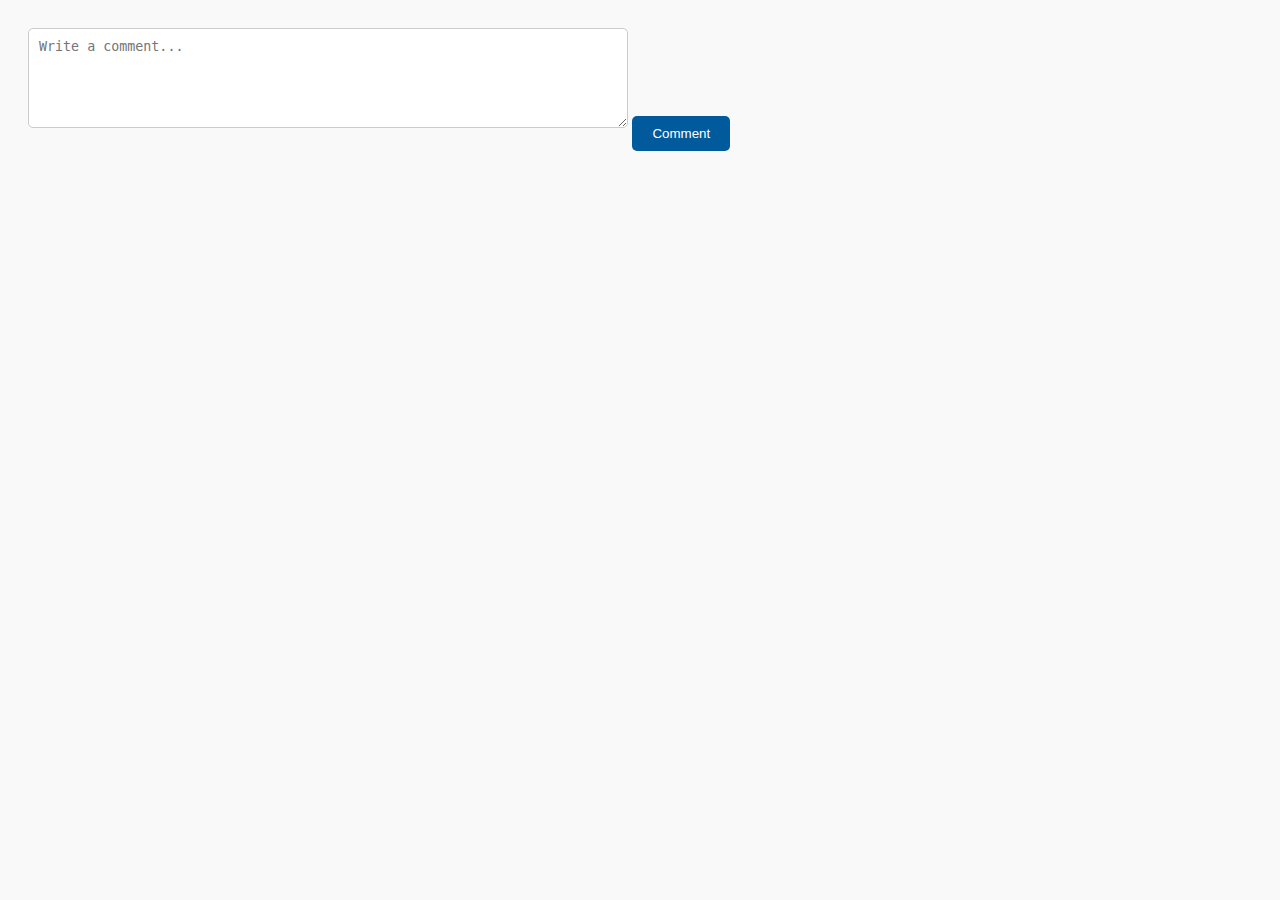
<file: Event_delgation/NestedCommentBox/index.html>
<!DOCTYPE html>
<html lang="en">
  <head>
    <meta charset="UTF-8" />
    <meta name="viewport" content="width=device-width, initial-scale=1.0" />
    <title>Nested Comments System</title>
    <link rel="stylesheet" href="style.css" />
  </head>
  <body>
    <div id="commentForm">
      <textarea id="commentInput" placeholder="Write a comment..."></textarea>
      <button id="submitComment">Comment</button>
    </div>

    <div id="commentsContainer">
      <!-- Comments will be dynamically added here -->
      <!-- <div class="repliesContainer">
        <p>Some Comment</p>
        <button class="replyBtn">Reply</button>
        <textarea class="replyInput" placeholder="Write a reply ..."></textarea>
        <div class="repliesContainer">
          <p>Some other Comment</p>
        </div>
      </div>
      <div class="repliesContainer">
        <p>Some Comment</p>
        <button class="replyBtn">Reply</button>
        <textarea class="replyInput" placeholder="Write a reply ..."></textarea>
      </div> -->
    </div>
  </body>
  <script src="scriptPractice.js"></script>
</html>
</file>
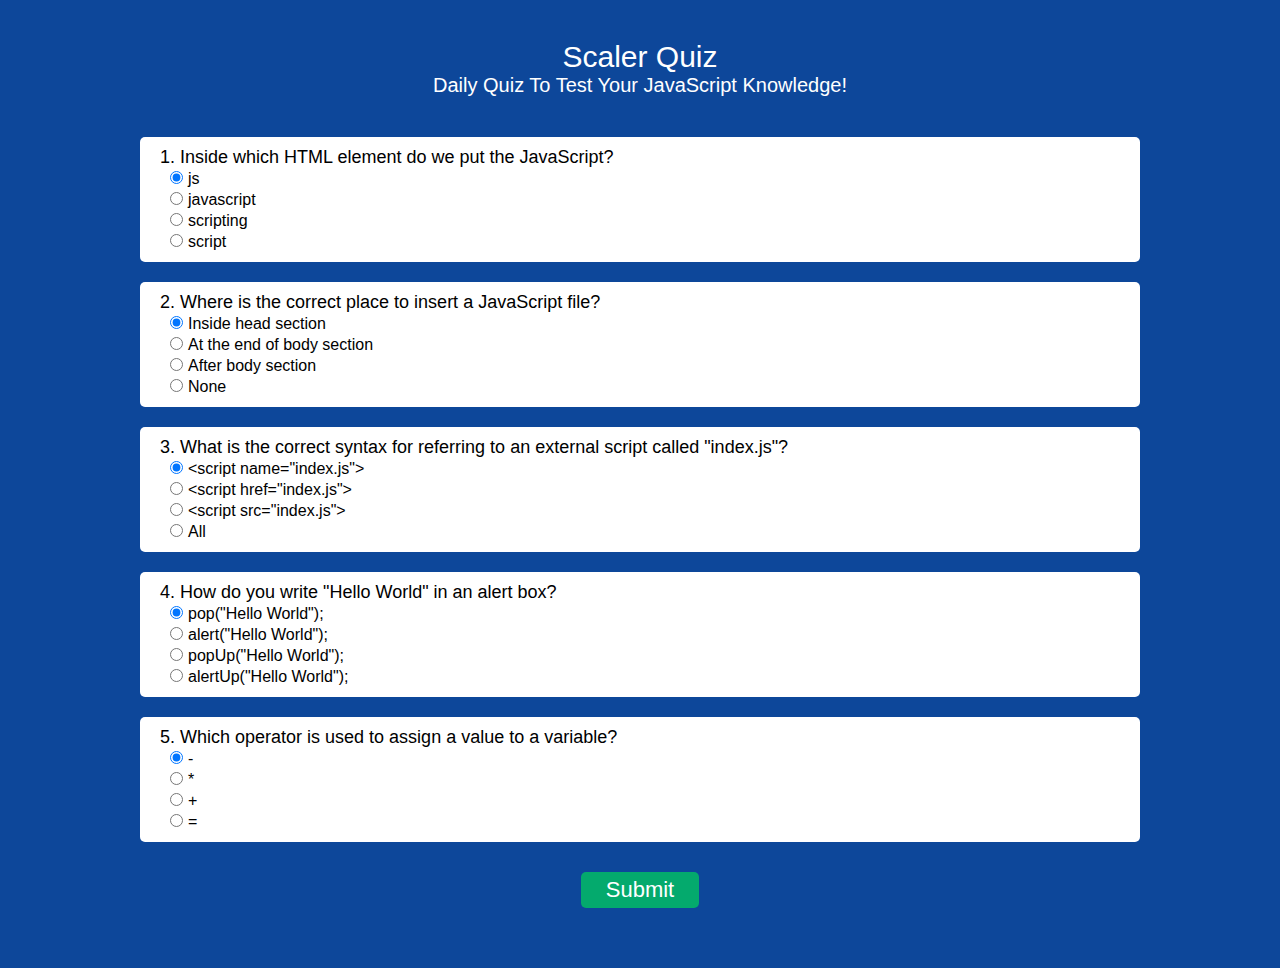
<file: Event_delgation/quiz/index.html>
<!DOCTYPE html>
<html lang="en">
  <head>
    <meta charset="UTF-8" />
    <meta http-equiv="X-UA-Compatible" content="IE=edge" />
    <meta name="viewport" content="width=device-width, initial-scale=1.0" />
    <title>Scaler Quiz App Daily Quiz To Test Your JavaScript Knowledge</title>

    <link rel="stylesheet" href="./style.css" />
  </head>
  <body>
    <main>
      <section class="quiz">
        <div class="heading">
          <p class="title">Scaler Quiz</p>
          <p class="subtitle">Daily Quiz To Test Your JavaScript Knowledge!</p>
        </div>

        <div class="result hide">
          <p class="score-result"></p>
          <p class="reload">
            <button onclick="document.location.reload(true)">Try Again?</button>
          </p>
        </div>

        <form class="quiz-form">
          <div class="question">
            <p>1. Inside which HTML element do we put the JavaScript?</p>
            <div class="option">
              <input type="radio" name="q1" id="" value="A" checked />
              <label for="">js</label>
            </div>
            <div class="option">
              <input type="radio" name="q1" id="" value="B" />
              <label for="">javascript</label>
            </div>
            <div class="option">
              <input type="radio" name="q1" id="" value="C" />
              <label for="">scripting</label>
            </div>
            <div class="option">
              <input type="radio" name="q1" id="" value="D" />
              <label for="">script</label>
            </div>
          </div>

          <div class="question">
            <p>2. Where is the correct place to insert a JavaScript file?</p>
            <div class="option">
              <input type="radio" name="q2" id="" value="A" checked />
              <label for="">Inside head section</label>
            </div>
            <div class="option">
              <input type="radio" name="q2" id="" value="B" />
              <label for="">At the end of body section</label>
            </div>
            <div class="option">
              <input type="radio" name="q2" id="" value="C" />
              <label for="">After body section</label>
            </div>
            <div class="option">
              <input type="radio" name="q2" id="" value="D" />
              <label for="">None</label>
            </div>
          </div>

          <div class="question">
            <p>
              3. What is the correct syntax for referring to an external script
              called "index.js"?
            </p>
            <div class="option">
              <input type="radio" name="q3" id="" value="A" checked />
              <label for="">&#60;script name="index.js"&#62;</label>
            </div>
            <div class="option">
              <input type="radio" name="q3" id="" value="B" />
              <label for="">&#60;script href="index.js"&#62;</label>
            </div>
            <div class="option">
              <input type="radio" name="q3" id="" value="C" />
              <label for="">&#60;script src="index.js"&#62;</label>
            </div>
            <div class="option">
              <input type="radio" name="q3" id="" value="D" />
              <label for="">All</label>
            </div>
          </div>

          <div class="question">
            <p>4. How do you write "Hello World" in an alert box?</p>
            <div class="option">
              <input type="radio" name="q4" id="" value="A" checked />
              <label for="">pop("Hello World");</label>
            </div>
            <div class="option">
              <input type="radio" name="q4" id="" value="B" />
              <label for="">alert("Hello World");</label>
            </div>
            <div class="option">
              <input type="radio" name="q4" id="" value="C" />
              <label for="">popUp("Hello World");</label>
            </div>
            <div class="option">
              <input type="radio" name="q4" id="" value="D" />
              <label for="">alertUp("Hello World");</label>
            </div>
          </div>

          <div class="question">
            <p>5. Which operator is used to assign a value to a variable?</p>
            <div class="option">
              <input type="radio" name="q5" id="" value="A" checked />
              <label for="">-</label>
            </div>
            <div class="option">
              <input type="radio" name="q5" id="" value="B" />
              <label for="">*</label>
            </div>
            <div class="option">
              <input type="radio" name="q5" id="" value="C" />
              <label for="">+</label>
            </div>
            <div class="option">
              <input type="radio" name="q5" id="" value="D" />
              <label for="">=</label>
            </div>
          </div>
          <div class="submit">
            <input type="submit" value="Submit" />
          </div>
        </form>
      </section>
    </main>

    <script src="./script.js"></script>
  </body>
</html>
</file>
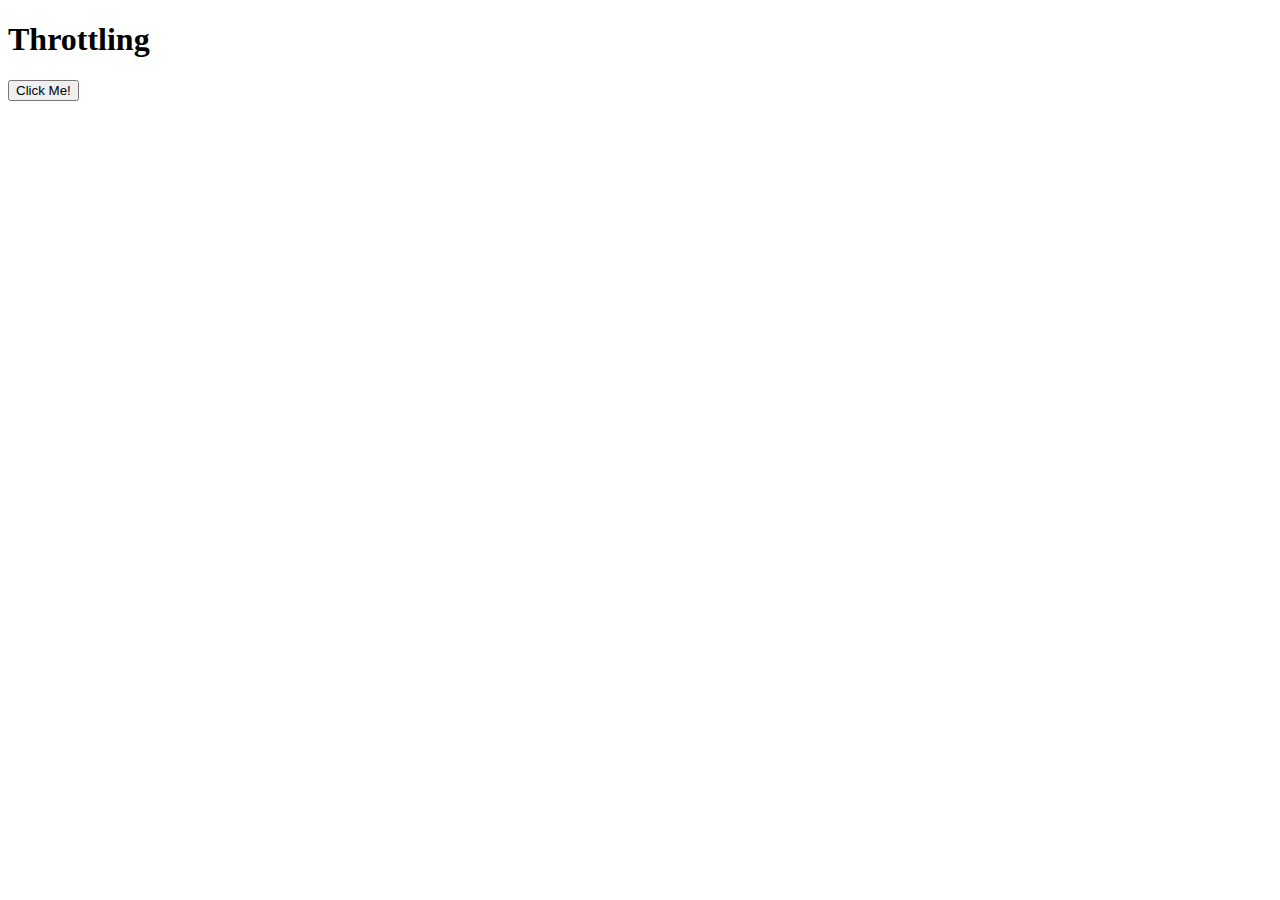
<file: Debouncing_and_Throttling/throttling/throttle.html>
<!DOCTYPE html>
<html lang="en">
  <head>
    <meta charset="UTF-8" />
    <meta name="viewport" content="width=device-width, initial-scale=1.0" />
    <title>Throttling Example</title>
  </head>
  <body>
    <h1>Throttling</h1>
    <button id="clickMe">Click Me!</button>

    <script>
      const button = document.querySelector("#clickMe");
      function callApi() {
        console.log("calling api");
      }
      function throttle(cb, delay) {
        let alreadyClicked = true;
        return function () {
          if (alreadyClicked) {
            alreadyClicked = false;

            cb();

            setTimeout(function () {
              alreadyClicked = true;
            }, delay);
          }
        };
      }
      const throttledProcess = throttle(callApi, 9000);
      button.addEventListener("click", throttledProcess);
    </script>
  </body>
</html>
</file>
<file: Event_delgation/NestedCommentBox/style.css>
body {
  font-family: "Arial", sans-serif;
  background-color: #f9f9f9;
  color: #333;
  line-height: 1.6;
  padding: 20px;
}
#commentForm textarea {
  width: 100%;
  max-width: 600px;
  height: 100px;
  margin-bottom: 10px;
  padding: 10px;
  box-sizing: border-box;
  border-radius: 5px;
  border: 1px solid #ccc;
  resize: vertical;
}
#commentForm button {
  display: inline-block;
  padding: 10px 20px;
  background-color: #005a9c;
  color: #ffffff;
  border: none;
  border-radius: 5px;
  cursor: pointer;
  transition: background-color 0.3s;
}
#commentForm button:hover {
  background-color: #003d73;
}
.repliesContainer,
.reply {
  background-color: #ffffff;
  margin: 10px 0;
  padding: 20px;
  border-radius: 8px;
  box-shadow: 0 2px 5px rgba(0, 0, 0, 0.1);
  transition: box-shadow 0.3s;
}
.repliesContainer:hover,
.reply:hover {
  box-shadow: 0 5px 15px rgba(0, 0, 0, 0.2);
}
.repliesContainer .replyBtn,
.comment .toggleReplies {
  margin-top: 10px;
  background-color: #007bff;
  color: white;
  border: none;
  border-radius: 5px;
  padding: 5px 10px;
  cursor: pointer;
  transition: background-color 0.3s;
}
.repliesContainer .replyBtn:hover,
.comment .toggleReplies:hover {
  background-color: #0056b3;
}
.repliesContainer {
  margin-top: 20px;
}
.replyInput {
  width: 100%;
  margin-top: 10px;
  padding: 10px;
  box-sizing: border-box;
  border-radius: 5px;
  border: 1px solid #ccc;
  resize: vertical;
  display: none; /* Initially hide the reply input */
}
.repliesContainer:hover .replyInput {
  display: block; /* Show reply input on comment hover */
}
.collapsed {
  display: none;
}
.repliesContainer {
  padding-left: 1rem;
  border-left: 3px solid #eee;
  margin-left: 10%;
}
</file>
<file: Event_delgation/quiz/style.css>
* {
  margin: 0;
  padding: 0;
  box-sizing: border-box;
  font-size: 16px;
  font-family: "Poppins", sans-serif;
  text-decoration: none;
  list-style: none;
}

.quiz {
  background-color: #0d479a;
  padding: 30px;
}

.heading {
  margin: 10px auto 40px auto;
}

.heading .title {
  font-size: 30px;
  color: #ffffff;
  font-weight: 500;
  text-align: center;
}

.heading .subtitle {
  font-size: 20px;
  color: #ffffff;
  font-weight: 300;
  text-align: center;
}

.result {
  text-align: center;
  min-width: 350px;
  max-width: 400px;
  margin: 20px auto;
  border-radius: 5px;
  background-color: #ffffff;
  box-shadow: var(--box-shadow);
}

.result p:first-child {
  padding: 10px 20px;
}

.hide {
  display: none;
}

.reload button {
  background-color: #04aa6d;
  color: #ffffff;
  padding: 10px 20px;
  border-radius: 0px 0px 5px 5px;
  width: 100%;
  border: 0px;
}

.reload button:hover {
  background-color: #03a369;
  cursor: pointer;
}

.quiz-form {
  max-width: 1000px;
  margin: auto;
}

.question {
  background-color: #ffffff;
  padding: 10px 20px;
  border-radius: 5px;
  margin: 20px 0px;
  box-shadow: var(--box-shadow);
}

.question > * {
  font-size: 18px;
}

.option {
  margin-left: 10px;
}

.correct {
  background-color: #c8ffdf;
}

.wrong {
  background-color: #ffd1d1;
}

.submit {
  text-align: center;
  margin: 30px 0px;
}

.submit input {
  background-color: #04aa6d;
  padding: 5px 25px;
  color: #ffffff;
  font-size: 22px;
  border-radius: 5px;
  box-shadow: var(--box-shadow);
  border: 0px;
}

.submit input:hover {
  background-color: #03a369;
  cursor: pointer;
}
</file>
